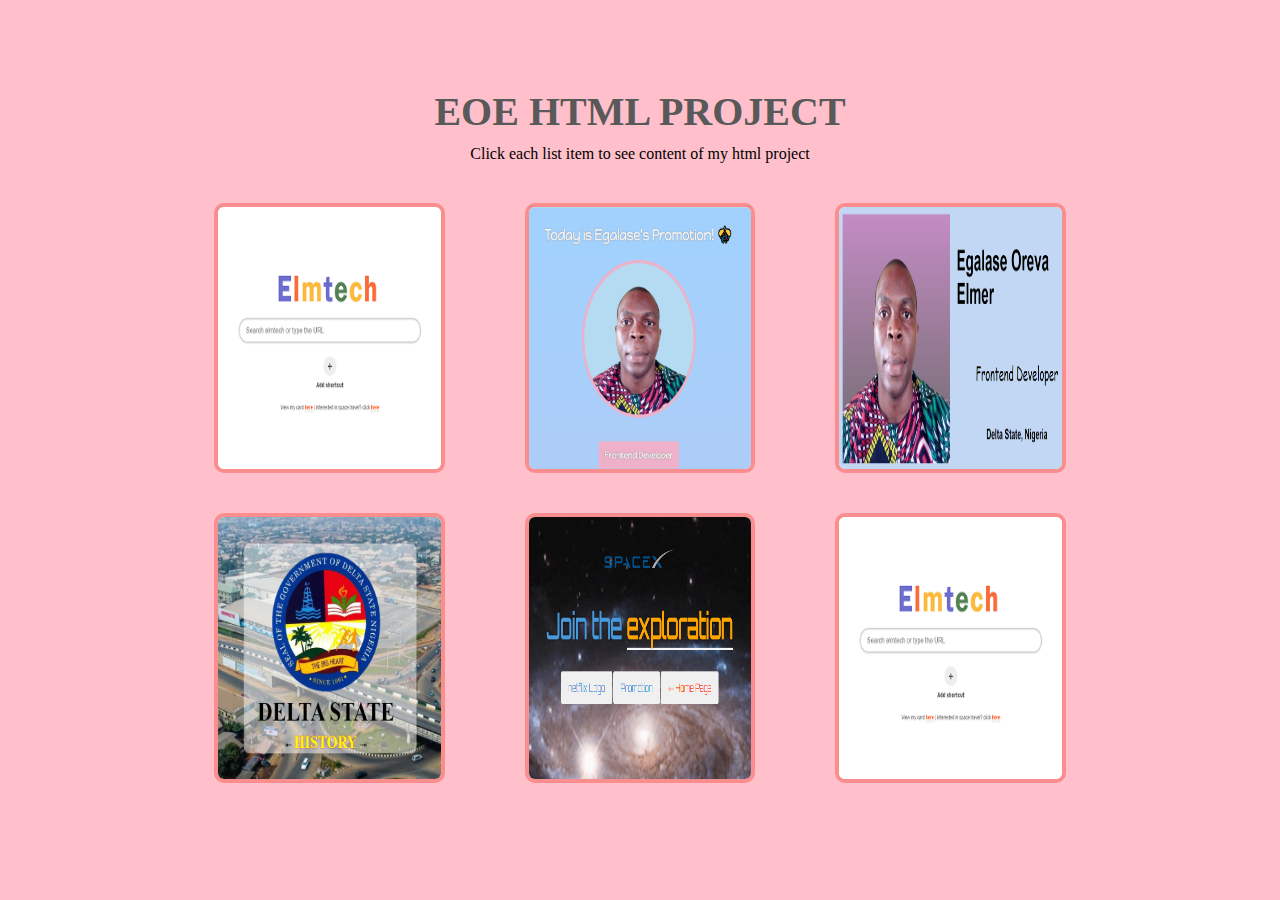
<file: index.html>
<!DOCTYPE html>
<html lang="en">
<head>
    <meta charset="UTF-8">
    <meta http-equiv="X-UA-Compatible" content="IE=edge">
    <meta name="viewport" content="width=device-width, initial-scale=1.0">
    <link rel="stylesheet" href="./index.css">
    <title>elmTech | Home</title>
</head>
<body>
    <h1>EOE HTML PROJECT</h1>
    <p>Click each list item to see content of my html project</p>
    <div class="project-list">
        <div class="project" id="browser-app">
            <a href="./browser/browser.html">
                <img src="./img/browser-app.png" alt="browser-app">
            </a>
        </div>
        <div class="project" id="promotion-app">
            <a href="./promotion/promotion.html">
                <img src="./img/promotion-app.png" alt="promotion-app">
            </a>
        </div>
        <div class="project" id="card-app">
            <a href="./card/card.html">
                <img src="./img/card-app.png" alt="card-app">
            </a>
        </div>
        <div class="project" id="delta-app">
            <a href="./delta/delta.html">
                <img src="./img/delta-app.png" alt="delta-app">
            </a>
        </div>
        <div class="project" id="space-app">
            <a href="./space/space.html">
                <img src="./img/space-app.png" alt="space-app">
            </a>
        </div>
        <div class="project" id="browser-app">
            <a href="./browser/browser.html">
                <img src="./img/browser-app.png" alt="browser-app">
            </a>
        </div>
    </div>
</body>
</html>
</file>
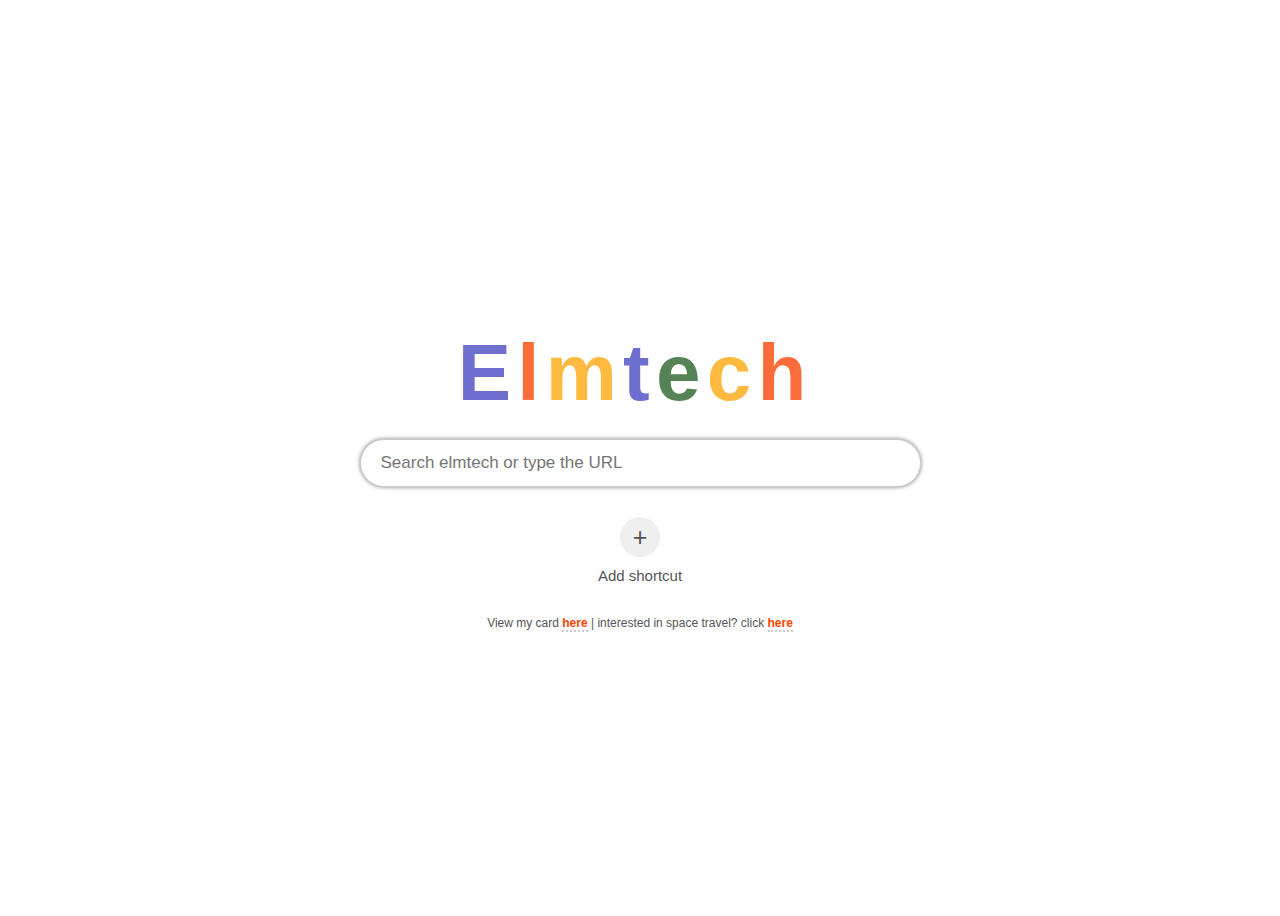
<file: browser/browser.html>
<!DOCTYPE html>
<html lang="en">
<head>
    <meta charset="UTF-8">
    <meta http-equiv="X-UA-Compatible" content="IE=edge">
    <meta name="viewport" content="width=device-width, initial-scale=1.0">
    <link rel="stylesheet" href="./browser.css">
    <title>elmTech | Search</title>
</head>
<body>
    <div class="wrapper">
        <h1>
            <span>E</span>
            <span>l</span>
            <span>m</span>
            <span>t</span>
            <span>e</span>
            <span>c</span>
            <span>h</span>
        </h1>
        <input 
            class="search-input"
            type="search" 
            name="search" 
            id="search"
            placeholder="Search elmtech or type the URL"
        >
        <div class="addShortcut">
            <div class="tile-icon">+</div>
            <div class="tile-title">Add shortcut</div>
        </div>
        <p class="link-wrapper">
            View my card <a class="card-link" href="#">here</a> | 
            interested in space travel? click <a class="card-link"  href="#">here</a></p>
    </div>
</body>
</html>
</file>
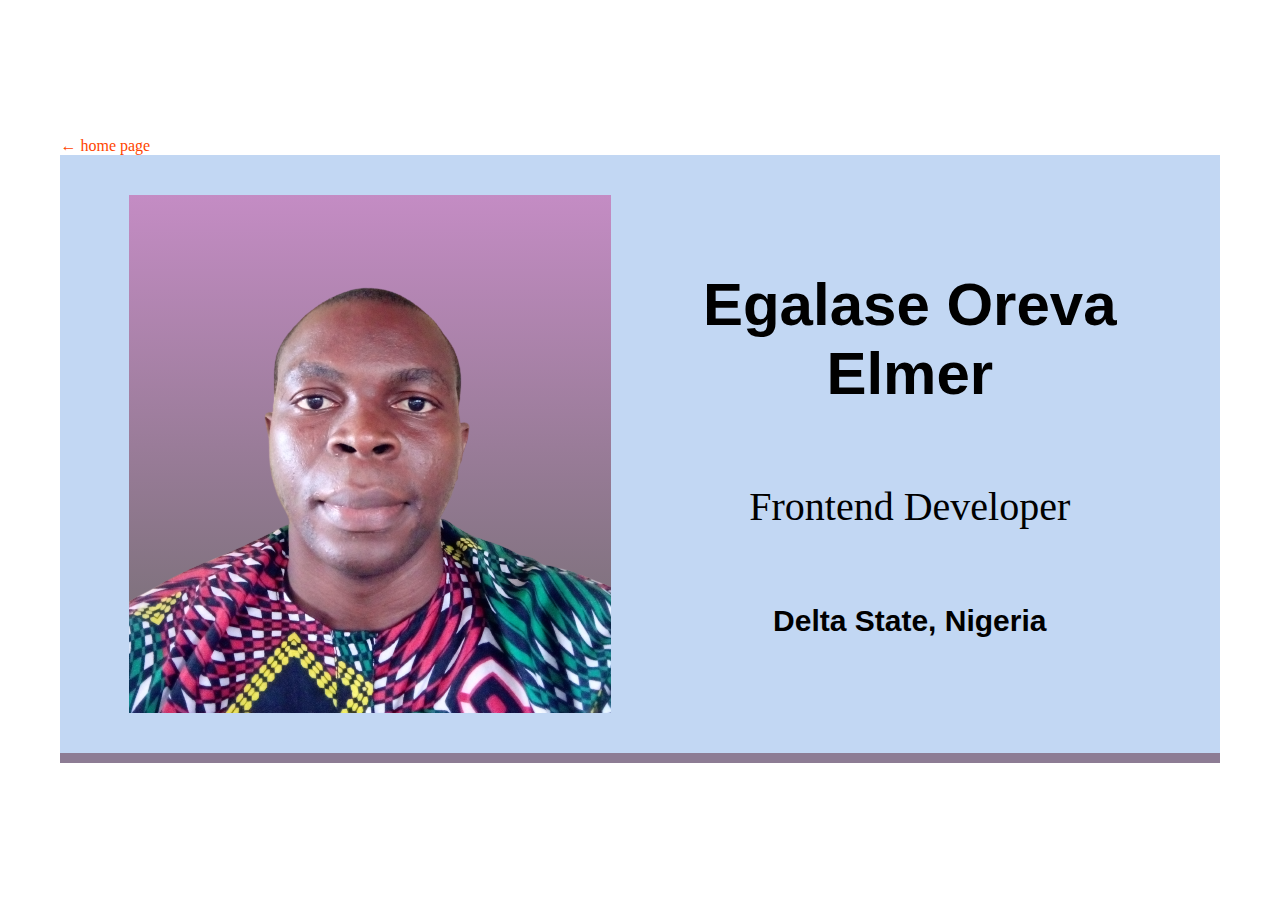
<file: card/card.html>
<!DOCTYPE html>
<html lang="en">
<head>
    <meta charset="UTF-8">
    <meta http-equiv="X-UA-Compatible" content="IE=edge">
    <meta name="viewport" content="width=device-width, initial-scale=1.0">
    <link rel="stylesheet" href="./card.css">
    <title>elmTech | Card</title>
</head>
<body>
    <div class="card">
        <div class="main-wrapper">
            <div><a class="back-to-home" href="../index.html">&larr; home page</a></div>
            <div class="card-wrapper">
                <div class="img-wrapper">
                    <img src="./card-img/me.png" alt="myself">
                </div>
                <div class="text-wrapper">
                    <h2 class="card-title">Egalase Oreva Elmer</h2>
                    <h3 class="card-sub-title">Frontend Developer</h3>
                    <p>Delta State, Nigeria</p>  
                </div>
            </div>
    </div>
    </div>
</body>
</html>
</file>
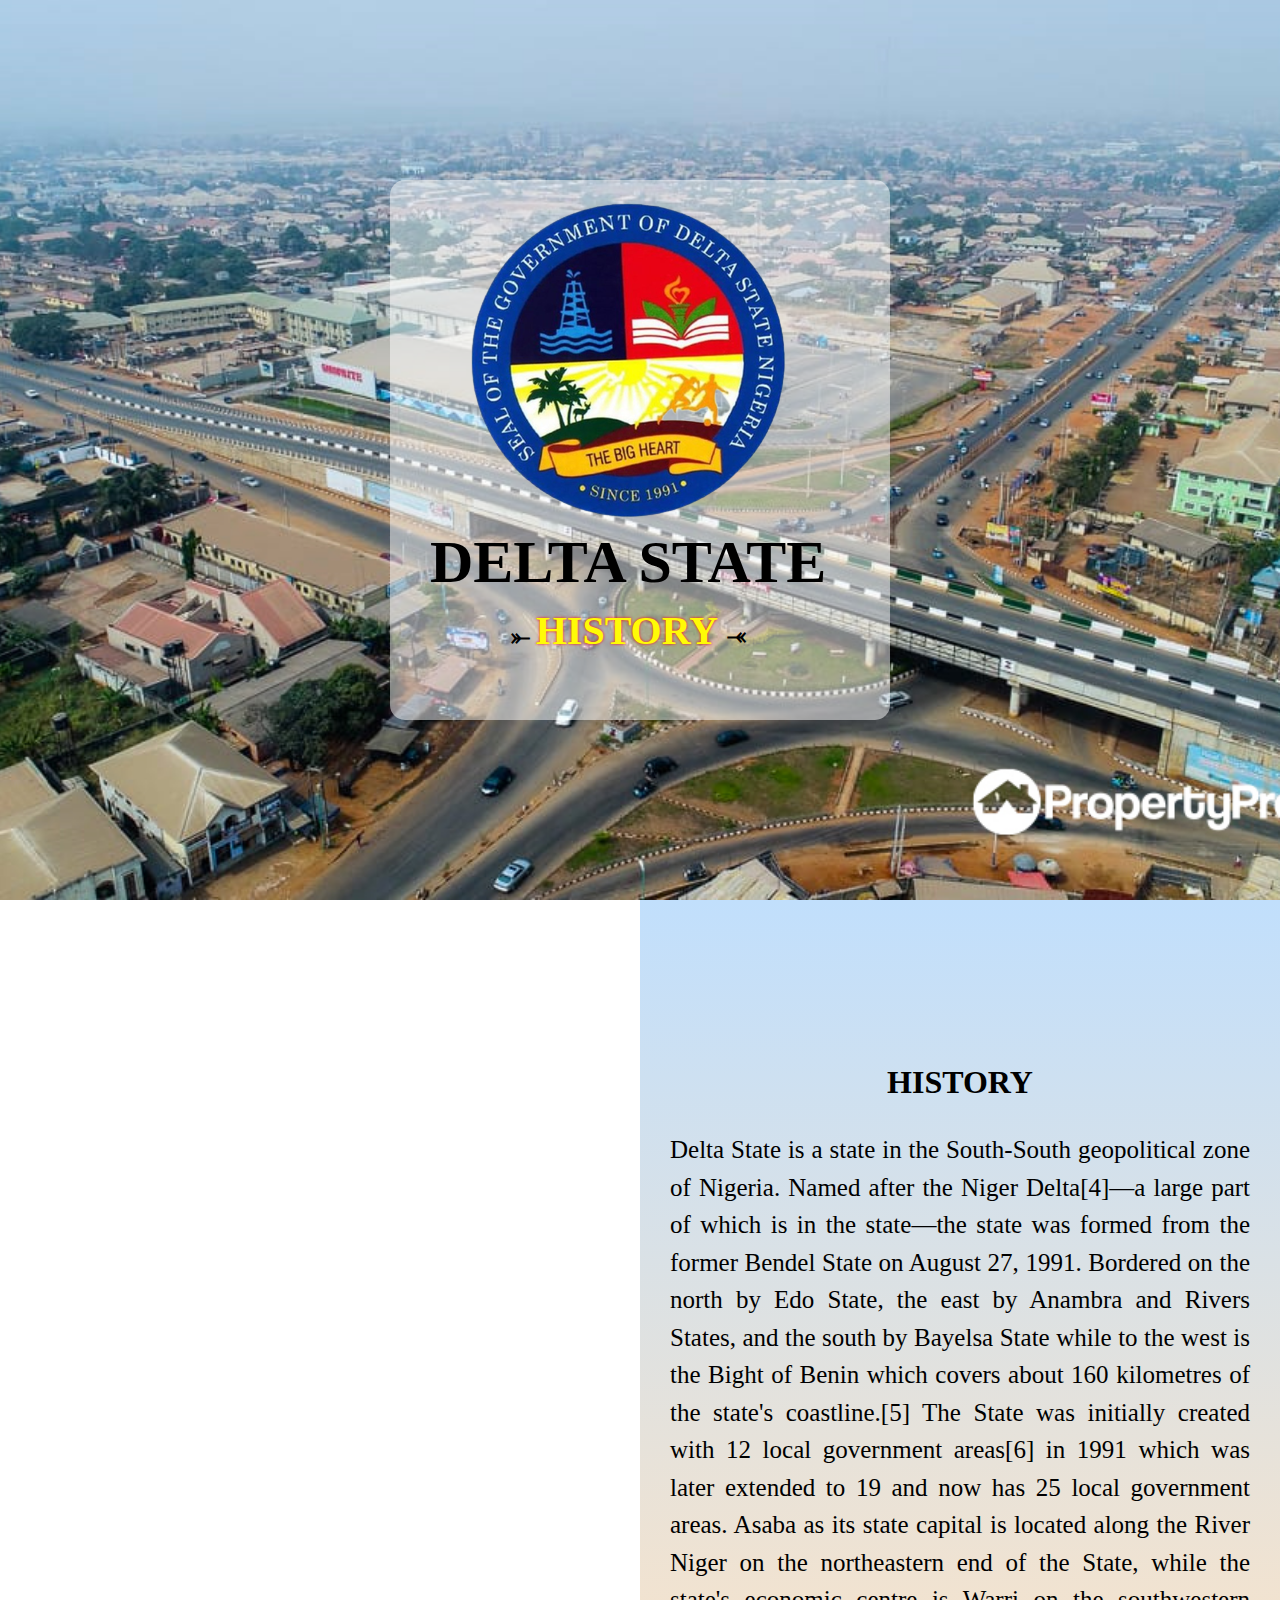
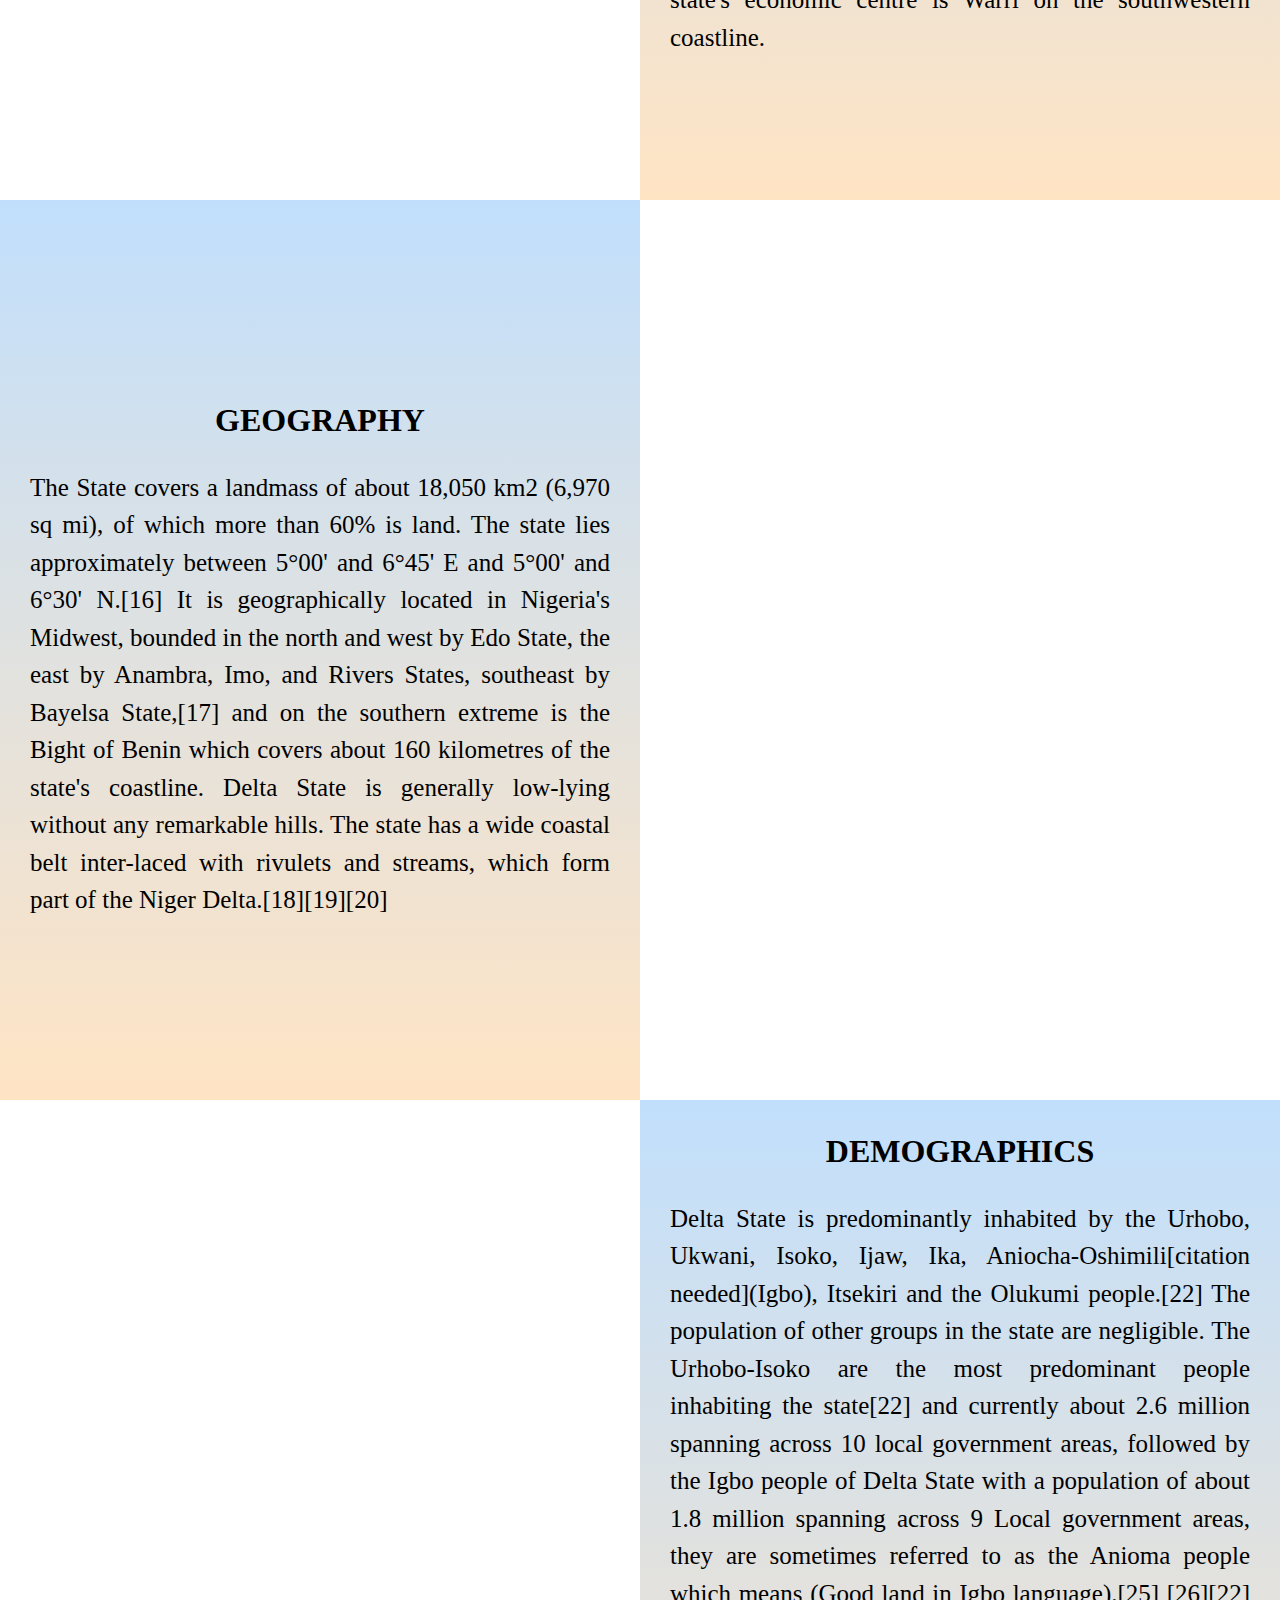
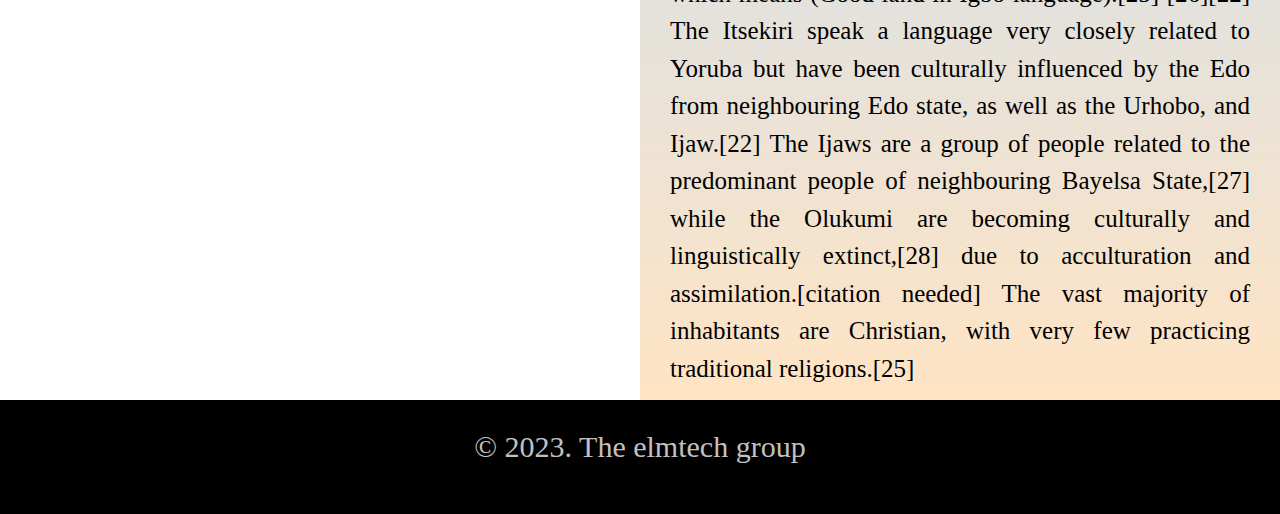
<file: delta/delta.html>
<!DOCTYPE html>
<html lang="en">
<head>
    <meta charset="UTF-8">
    <meta http-equiv="X-UA-Compatible" content="IE=edge">
    <meta name="viewport" content="width=device-width, initial-scale=1.0">
    <link rel="stylesheet" href="./delta.css">
    <title>elmTech | History</title>
</head>
<body>
<div class="bg" id="hero">
    <div class="wrapper">
        <div class="bg-transparent"></div>
        <div class="hero-content">
            <img src="delt-img/Seal_of_delta_State.png" alt="logo" />
            <h1>DELTA STATE</h1>
            <h2>&rAtail; <span> HISTORY </span>  &lAtail;</h2>
        </div>
    </div>
</div>
<section class="bg"  id="history">
    <div class="about-bg" id="history">
    </div>
    <div class="about-content">
        <h1 class="about-title">HISTORY</h1>
        <p class="about-text">
            Delta State is a state in the South-South geopolitical zone of Nigeria. Named after the Niger Delta[4]—a large part of which is in the state—the state was formed from the former Bendel State on August 27, 1991. Bordered on the north by Edo State, the east by Anambra and Rivers States, and the south by Bayelsa State while to the west is the Bight of Benin which covers about 160 kilometres of the state's coastline.[5] The State was initially created with 12 local government areas[6] in 1991 which was later extended to 19 and now has 25 local government areas. Asaba as its state capital is located along the River Niger on the northeastern end of the State, while the state's economic centre is Warri on the southwestern coastline.
        </p>
        
    </div>
</section>

<section class="bg">
    <div class="about-content">
        <h1 class="about-title">GEOGRAPHY</h1>
        <p class="about-text">
            The State covers a landmass of about 18,050 km2 (6,970 sq mi), of which more than 60% is land. The state lies approximately between 5°00' and 6°45' E and 5°00' and 6°30' N.[16] It is geographically located in Nigeria's Midwest, bounded in the north and west by Edo State, the east by Anambra, Imo, and Rivers States, southeast by Bayelsa State,[17] and on the southern extreme is the Bight of Benin which covers about 160 kilometres of the state's coastline. Delta State is generally low-lying without any remarkable hills. The state has a wide coastal belt inter-laced with rivulets and streams, which form part of the Niger Delta.[18][19][20]
        </p>
       
    </div>
    <div class="about-bg" id="geography">
    </div>
</section>
<section class="bg">
    <div class="about-bg" id="demograph">
    </div>
    <div class="about-content">
        <h1 class="about-title">DEMOGRAPHICS</h1>
        <p class="about-text">
            Delta State is predominantly inhabited by the Urhobo, Ukwani, Isoko, Ijaw, Ika, Aniocha-Oshimili[citation needed](Igbo), Itsekiri and the Olukumi people.[22] The population of other groups in the state are negligible.
The Urhobo-Isoko are the most predominant people inhabiting the state[22] and currently about 2.6 million spanning across 10 local government areas, followed by the Igbo people of Delta State with a population of about 1.8 million spanning across 9 Local government areas, they are sometimes referred to as the Anioma people which means (Good land in Igbo language).[25] [26][22] The Itsekiri speak a language very closely related to Yoruba but have been culturally influenced by the Edo from neighbouring Edo state, as well as the Urhobo, and Ijaw.[22] The Ijaws are a group of people related to the predominant people of neighbouring Bayelsa State,[27] while the Olukumi are becoming culturally and linguistically extinct,[28] due to acculturation and assimilation.[citation needed]

The vast majority of inhabitants are Christian, with very few practicing traditional religions.[25]
        </p>
        
    </div>
</section>
<footer>
    <p>
        &copy; 2023. The elmtech group
    </p>
</footer>
</body>
</html>
</file>
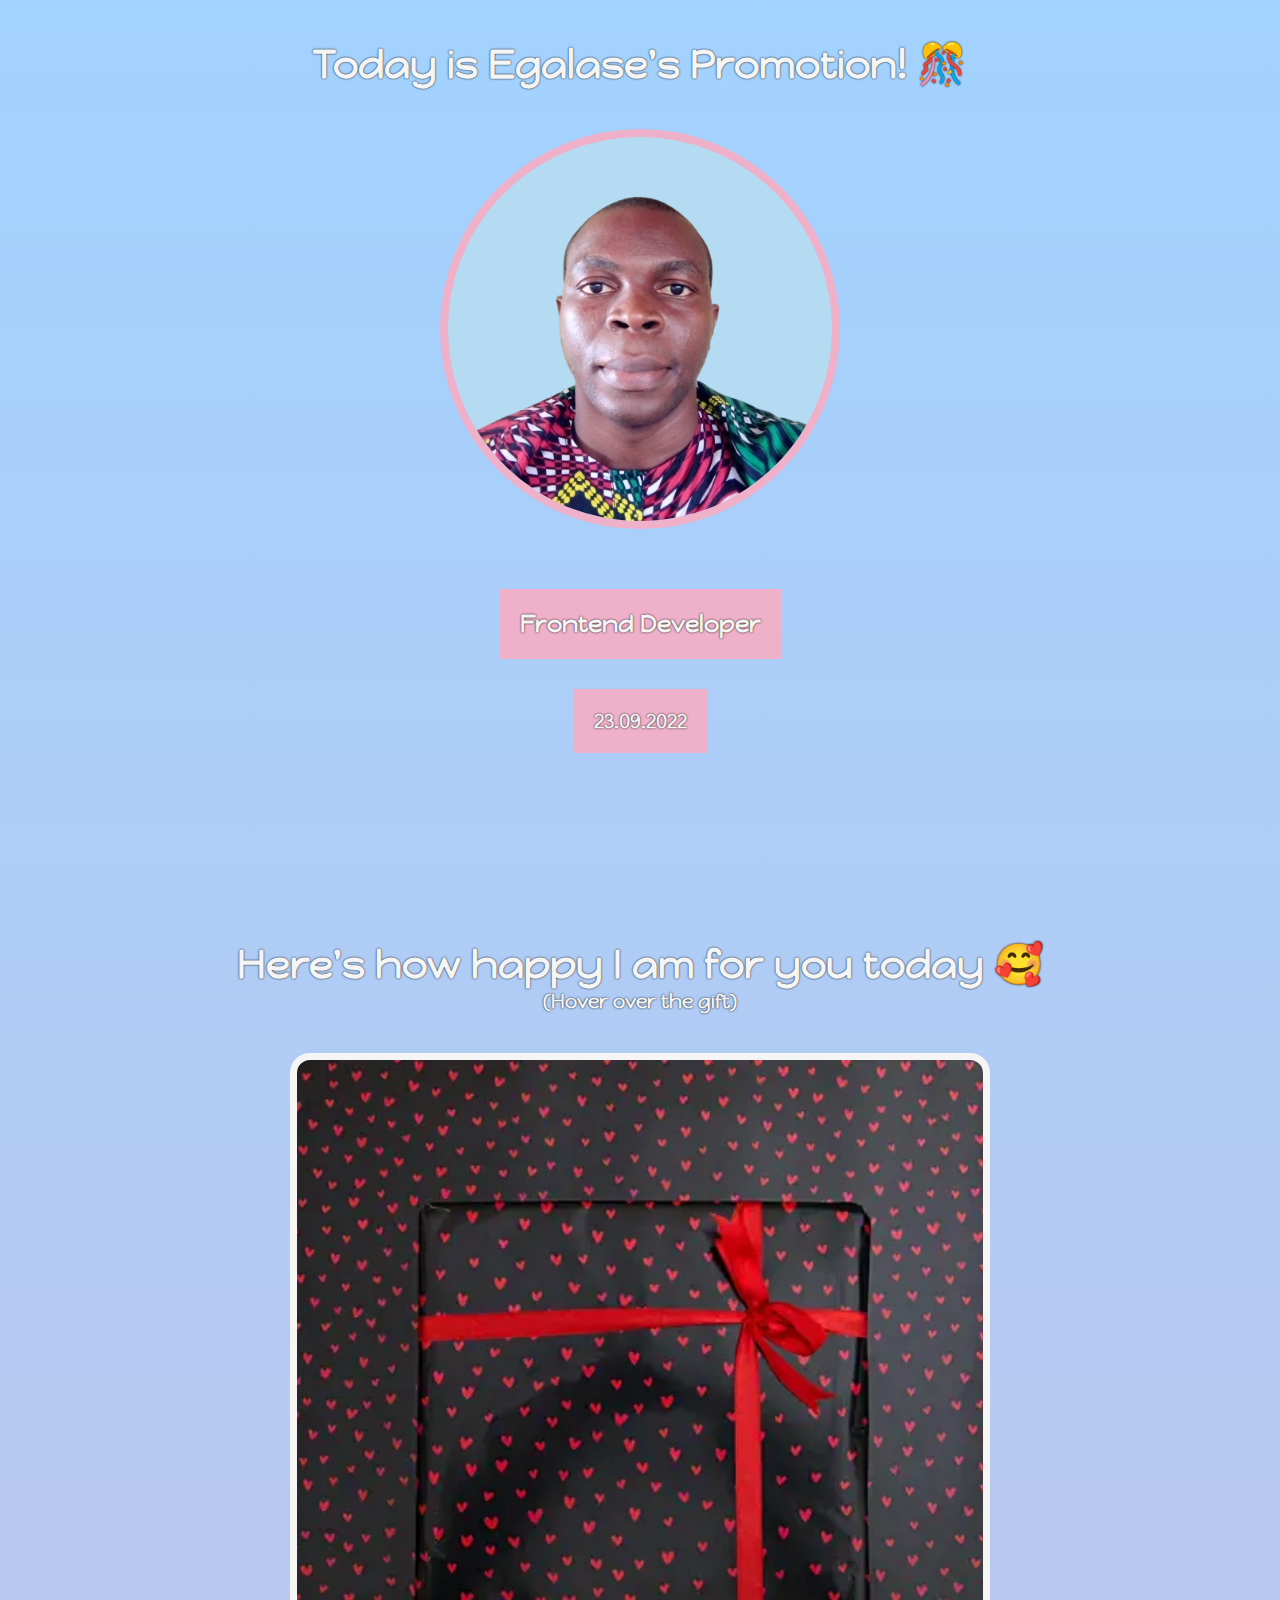
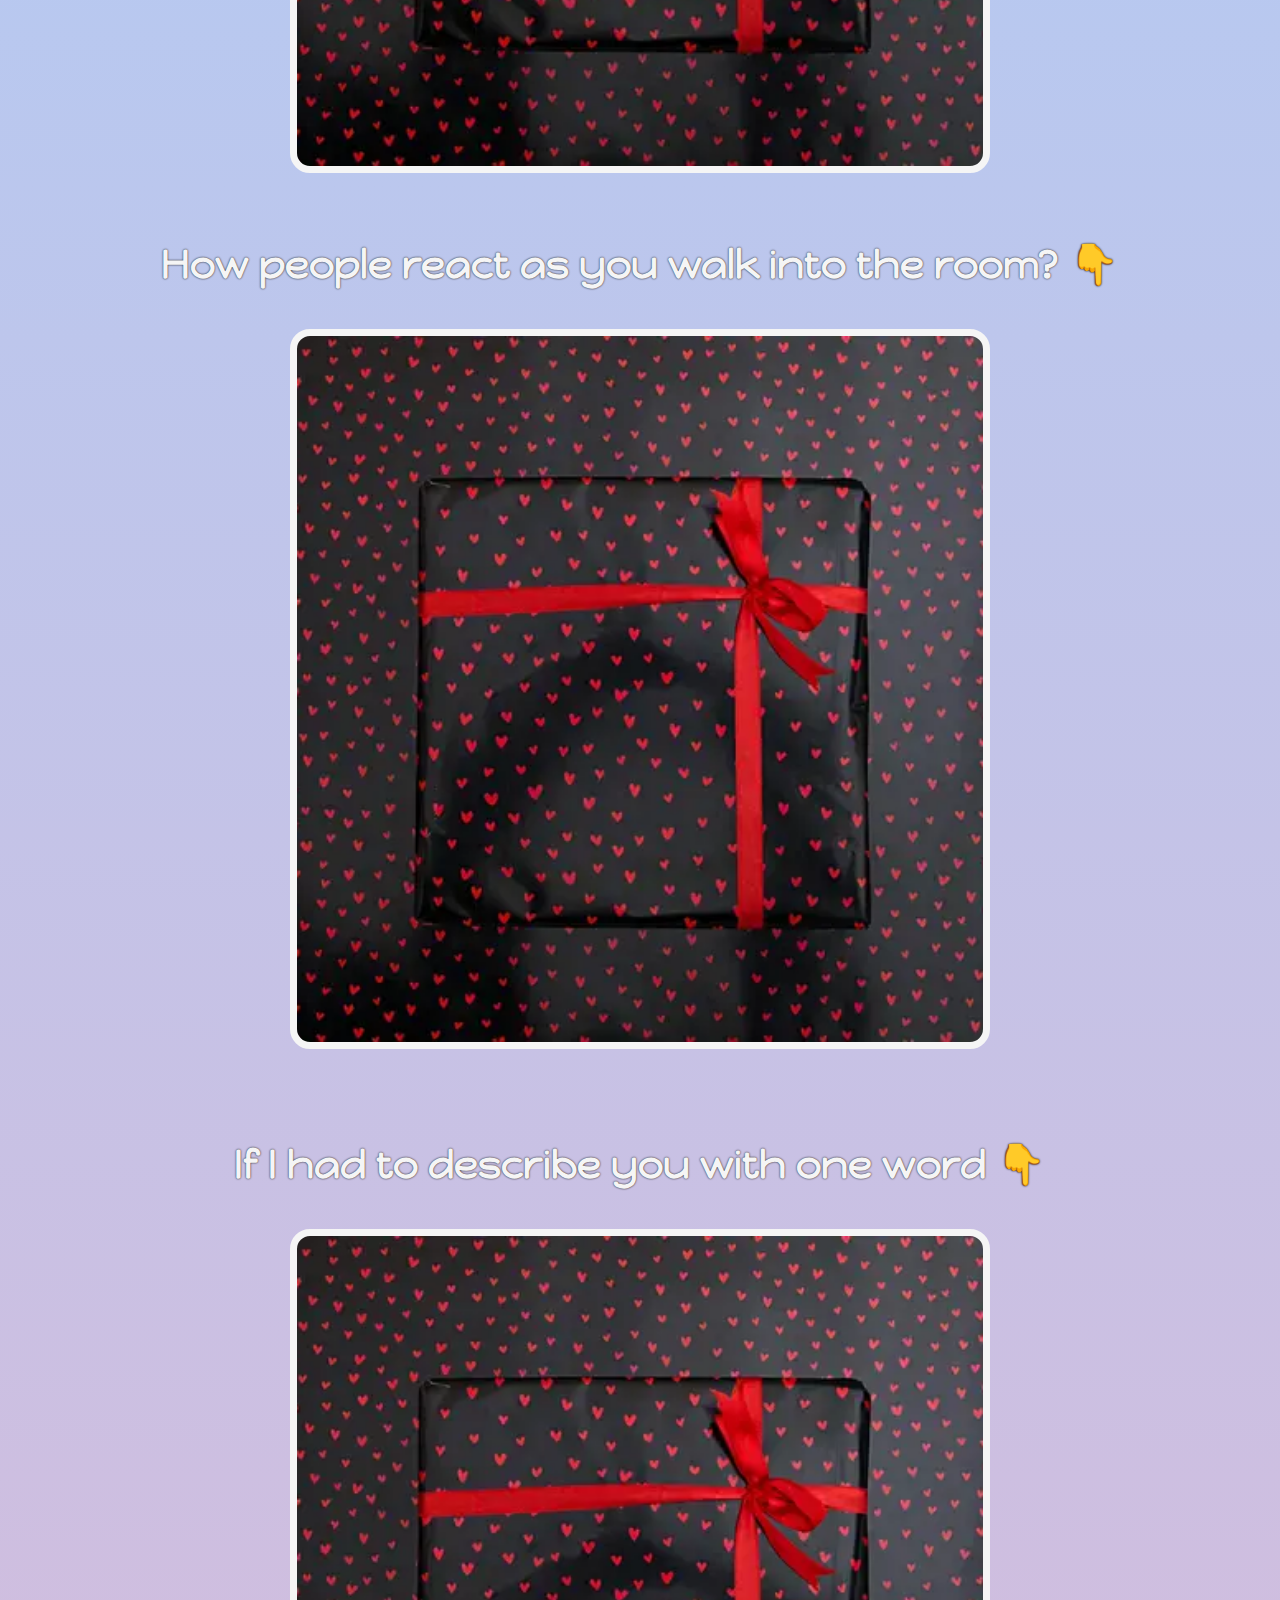
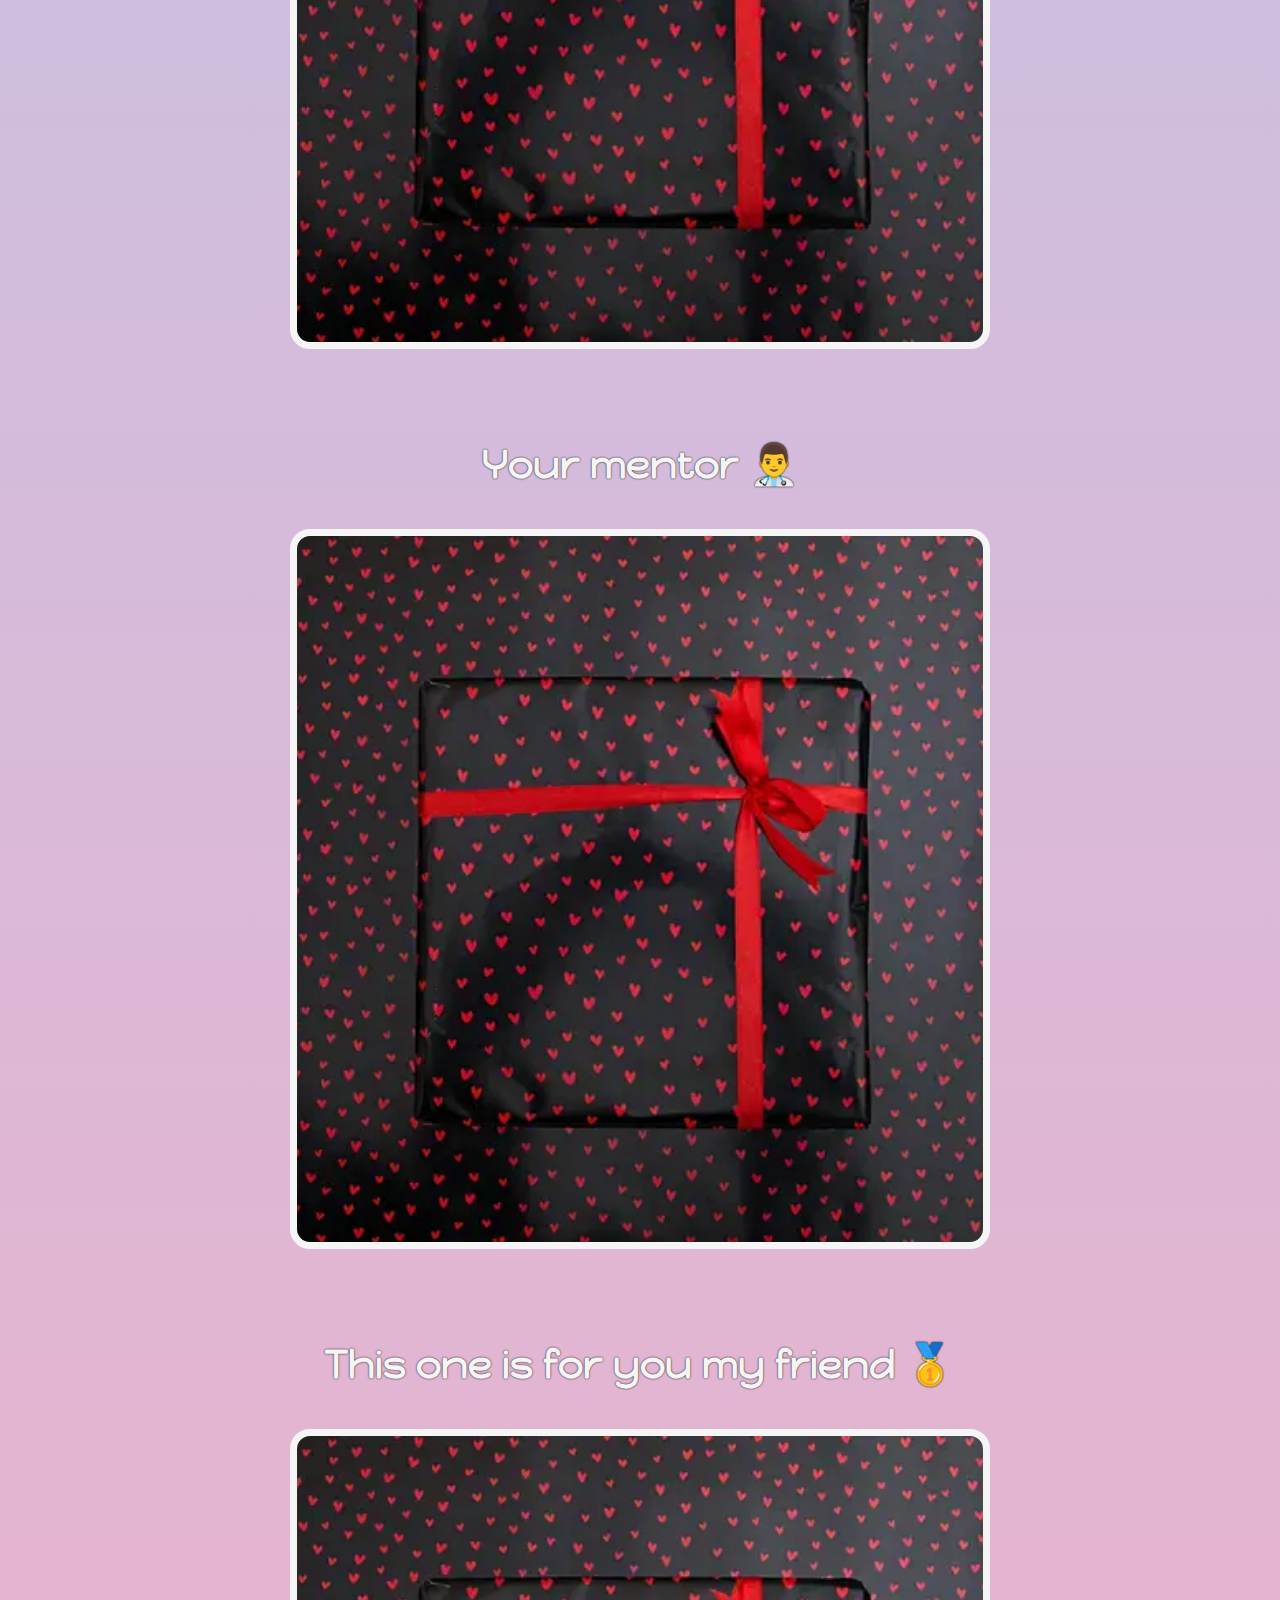
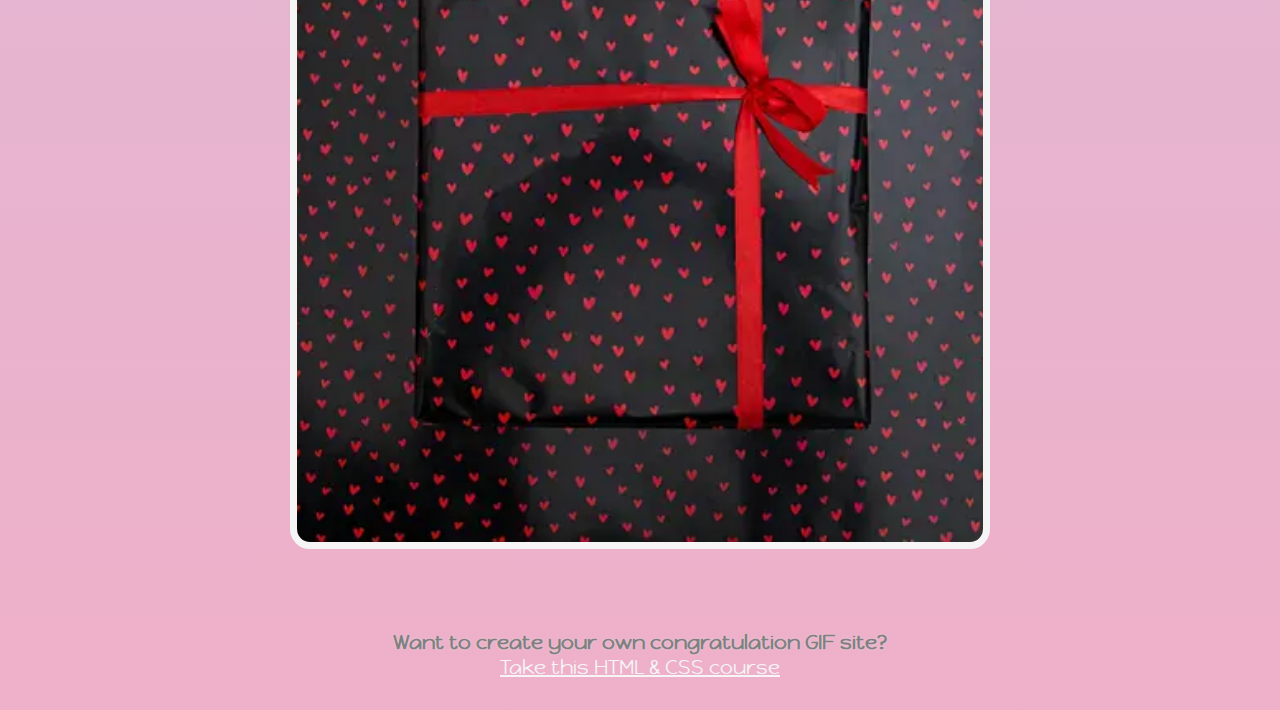
<file: promotion/promotion.html>
<!DOCTYPE html>
<html lang="en">
<head>
    <meta charset="UTF-8">
    <meta http-equiv="X-UA-Compatible" content="IE=edge">
    <meta name="viewport" content="width=device-width, initial-scale=1.0">
    <link rel="stylesheet" href="./promotion.css">
    <title>elmTech | Promotion</title>
</head>
<body>
<div class="promo">
    <div class="landing">
        <h1>Today is Egalase's Promotion! 🎊</h1>
        <img src="./promo-img/me.png" alt="myself">
        <h2>Frontend Developer</h2>
        <h3>23.09.2022</h3>
    </div>
    <div class="views">
        <h1>Here's how happy I am for you today 🥰</h1>
        <h3>(Hover over the gift)</h3>
        <div class="gift-wrapper" id="happy-img"></div>
    </div>
    <div class="views">
        <h1>How people react as you walk into the room? 👇</h1>
        <div class="gift-wrapper" id="welcome-img"></div>
    </div>
    <div class="views">
        <h1>If I had to describe you with one word 👇</h1>
        <div class="gift-wrapper" id="best-img"></div>
    </div>
    <div class="views">
        <h1>Your mentor 👨‍⚕️</h1>
        <div class="gift-wrapper" id="mark-img"></div>
    </div>
    <div class="views">
        <h1>This one is for you my friend 🥇</h1>
        <div class="gift-wrapper" id="celebrate-img">
        </div>
    </div>
    <footer>
        <p>Want to create your own congratulation GIF site? </p>
            <a href="#"> Take this HTML & CSS course</a>
    </footer>
</div>
    
</body>
</html>
</file>
<file: index.css>
*{
    margin: 0;
    padding: 0;
    box-sizing: border-box;
}
h1{
    font-size: 40px;
    margin: 10px 0;
    color: rgb(90, 89, 89);
}
body{
    width: 100%;
    min-height: 100vh;
    background: pink;
    display: flex;
    align-items: center;
    justify-content: center;
    flex-direction: column;
}
.project-list{
    margin: 20px 40px;
    display: flex;
    align-items: center;
    flex-wrap: wrap;
    width: 90%;
    display: flex;
    align-items: center;
    justify-content: center;
}
.project{
    border: 4px solid rgb(250, 141, 141);
    height: 30vh;
    width: 20%;
    border-radius: 10px;
    margin: 20px 40px;
    position: relative;
}
.project{
    background-color: #fff;
    overflow: hidden;
}
.project:hover::before{
    background-color:rgb(250, 141, 141);
    color: #fff;
    padding: 10px;
    z-index: 9;
    position: absolute;
    border-bottom-right-radius: 5px;
}
#browser-app:hover::before{
    content: "Browser app";
}
#promotion-app:hover::before{
    content: "Promotion app";
}
#card-app:hover::before{
    content: "My card app";
}
#delta-app:hover::before{
    content: "History app";
}
#space-app:hover::before{
    content: "Space app";
}
.project img{
    width: 100%;
    height: 100%;
    cursor: pointer;
}
.project img:hover{
    animation: move 1s ease-in-out forwards reverse;
}
@keyframes move {
    100%{
        transform: translateY(40px);
    }
}
@media (max-width:768px) {
    h1{
        text-align: center;
    }
    .project-list {
        margin: 20px 10px;
    }
    .project {
        width: 40%;
        height: 40vh;
        margin: 20px;
    }    
}
@media (max-width:425px) {
    h1,p{
        text-align: center;
    }
    .project-list {
        margin: 20px 10px;
    }
    .project {
        width: 100%;
        height: 35vh;
    }    
}
</file>
<file: browser/browser.css>
/* home page */
:root{
    --tile-size: 112px;
    --color-blue: rgb(110, 110, 207);
    --color-red: rgb(250, 109, 58);
    --color-yellow: rgb(253, 186, 62);
    --color-green: rgb(85, 131, 85);
}
.wrapper{
    width: 100%;
    height: 100vh;
    display: flex;
    flex-direction: column;
    align-items: center;
    justify-content: center;
    font-family: 'Franklin Gothic Medium', 'Arial Narrow', Arial, sans-serif;
}
.search-input{
    width: 561px;
    line-height: 44px;
    border-radius: 40px;
    border: 1px solid #ccc;
    padding-left: 20px;
    outline: none;
    font-size: 17px;
    box-shadow: 0px 0px 4px rgba(0, 0, 0, 0.5);
}

h1{
    font-size: 80px;
    text-align: center;
    margin-bottom: 20px;
}

span{
    margin-left: -16px;
}
span:nth-child(1){
    color: var(--color-blue);
}
span:nth-child(2){
    color: var(--color-red);
}
span:nth-child(3){
    color: var(--color-yellow);
}
span:nth-child(4){
    color: var(--color-blue);
}
span:nth-child(5){
    color: var(--color-green);
}
span:nth-child(6){
    color: var(--color-yellow);
}
span:nth-child(7){
    color: var(--color-red);
}
.addShortcut{
    border-radius: 6px;
    width: var(--tile-size);
    margin-top: 10px;
    display: block;
    margin-left: auto;
    margin-right: auto;
    padding: 20px 10px;
    display: flex;
    flex-direction: column;
    align-items: center;
    cursor: pointer;
}
.addShortcut:hover{
    background: rgba(241, 243, 244, 1);
}
.tile-icon{
    width: 40px;
    height: 40px;
    display: flex;
    align-items: center;
    justify-content: center;
    background: rgb(240, 239, 239);
    border-radius: 50%;
    font-size: 25px;
    color: rgb(85, 85, 85);
    margin-bottom: 10px;
}
.tile-title{
    font-weight: 300;
    font-size: 15px;
    color: rgb(85, 85, 85);
}
.link-wrapper{
    color: rgb(85, 85, 85);
    font-size: 12px;
    text-align: center;
    font-family: Arial, Helvetica, sans-serif;
}
.card-link{
    font-weight: bold;
    text-decoration: none;
    color: orangered;
    border-bottom: 2px dotted #ccc;
}

@media (max-width:425px) {
    h1 {
        font-size: 70px;
    }
    .search-input {
        width: 90%;
        margin: 10px 0; 
    }
}
</file>
<file: card/card.css>
*{
    margin: 0;
    padding: 0;
    box-sizing: border-box;
}
.card{
    width: 100%;
    min-height: 100vh;
    display: flex;
    align-items: center;
    justify-content: center;
    flex-direction: column;
}
.card-wrapper{
    min-width: 80%;
    display: flex;
    padding: 40px;
    background: rgb(194, 215, 243);
    border-bottom: 10px solid rgb(141, 124, 148);
}
.img-wrapper{
    display: flex;
    align-items: center;
    justify-content: center;
    flex: 1;
}
.text-wrapper{
    flex: 1;
    font-family: Arial, "Helvetica Neue", Helvetica, sans-serif;
    display: flex;
    flex-direction: column;
    align-items: center;
    justify-content: space-evenly;
    text-align: center;
}
img{
    background: linear-gradient(to bottom,rgb(196, 140, 196),rgb(109, 107, 107)) ;
}
.card-title{
    font-size: 60px;
}
.card-sub-title{
    font-size: 40px;
    font-weight: 300;
    font-family:cursive;
}
.text-wrapper p{
    font-size: 30px;
    font-weight: 700;
}
.back-to-home{
    text-decoration: none;
    cursor: pointer;
    color: orangered;
}
@media (max-width:425px) {
    .card-wrapper {
        flex-direction: column;
        padding: 20px;
        width: 100%;
    }

    .img-wrapper {
        display: flex;
        align-items: center;
        justify-content: center;
        flex: 1;
    }
    img {
        width: 100%;
        border-radius: 10px;
        box-shadow: 0px 6px 0px #000;
    }
    .card-title {
        text-align: center;
        font-size: 30px;
        margin: 10px;
        color: rgb(58, 58, 58);
    }
    .card-sub-title{
        font-size: 20px;
        font-weight: bold;
        text-align: center;
        margin-bottom: 10px;
    }
    .text-wrapper p{
        font-size: 20px;
        font-weight: 300;
    }
}
</file>
<file: delta/delta.css>
*{
    margin: 0;
    padding: 0;
    box-sizing: border-box;
}
.bg{
    background-image: url("./delt-img/asaba-2.png");
    background-position: center;
    background-size: cover;
    background-attachment: fixed;
    width: 100%;
    min-height: 100vh;
    display: flex;
    align-items: center;
    justify-content: center;
}
#hero{
    background-image: url("./delt-img/asaba-2.png");
}
.wrapper{
    width: 500px;
    height: 60vh;
    padding: 20px 40px;
    /* border: 8px solid rgb(6, 72, 99); */
    border-radius: 8px;
    position: relative;
}
.bg-transparent{
    width: 100%;
    height: 60vh;
    background-color: #fff;
    position: absolute;
    top: 0;
    left: 0;
    border-radius: 15px;
    opacity: 0.5;
}
.hero-content{
    display: flex;
    flex-direction: column;
    align-items: center;
    position: absolute;
    top: 4%;
    bottom: 0;
    margin: auto;
}
.wrapper h1{
    margin: 10px 0;
    font-size: 60px;
    font-weight: bolder;
}
.wrapper h2 span{
    color: rgb(255, 251, 6);
    text-shadow: 0px 0px 3px rgb(253, 4, 4);
    font-size: 40px;
    font-weight: bold;
}
.about-bg{
    flex: 1;
    height: 100vh;
    background-size: contain;
    background-position: center left;
    background-attachment: fixed;
    background-repeat: no-repeat;
    padding: 30px;
}
#history{
    background-image: url("./delt-img/Delta-State-map.png");
}
#geography{
    background-image: url("./delt-img/geography.png");
    background-position: center right;
}
#demograph{
    background-image: url("./delt-img/demograph.jpg");
}
.about-content{
    flex: 1;
    height: 100vh;
    background: linear-gradient(to bottom, rgb(193, 223, 252), bisque);
    display: flex;
    align-items: center;
    flex-direction: column;
    justify-content: center;
    padding: 30px;
}
.about-title{
    margin: 30px 0;
}
.about-text{
    font-size: 25px;
    margin-bottom: 10px;
    text-align: justify;
    line-height: 1.5em;
}
footer{
    background-color: #000;
    padding: 30px 30px 50px 30px;
}
footer p{
    color: rgb(194, 192, 192);
    text-align: center;
    font-size: 30px;
}

@media (max-width:425px) {
    .wrapper {
        width: 280px;
        height: 60vh;
        padding: 10px;
    }
    .hero-content {
        top: 10px;
        right: 0;
        left: 0;
    }
    .hero-content img{
        width: 90%;
        right: 50%;
    }
    .wrapper h1 {
        font-size: 40px;
        text-align: center;
    }
    .bg {
        background-size: cover;
        background-attachment: fixed;
        width: 100%;
        flex-direction: column;
    }
    .about-bg {
        flex: 1;
        min-height: 40vh;
        width: 100%;
        background-position: center;
        background-repeat: no-repeat;
        padding: 30px;
    }
    #geography,#demograph{
        background-position: center;
        background-repeat: repeat;
        height: 100vh;
    }
    .about-content {
        height: 40vh;
        padding: 20px;
    }
    .about-text {
        font-size: 18px;
        margin-bottom: 10px;
        text-align: justify;
        line-height: 1.5em;
    }
    footer p {
        font-size: 20px;
    }
}
</file>
<file: promotion/promotion.css>
@font-face {
    font-family: "happyMonkey";
    src: url("../font/HappyMonkey.ttf");
}
:root{
    --blue-color: #A2D2FF;
    --red-color: #efb0c9;
    --white-color: whitesmoke;
}
*{
    margin: 0;
    padding: 0;
    box-sizing: border-box;
    color:var(--white-color);
    font-family: "happyMonkey", sans-serif;
}

.promo{
    width: 100%;
    /* min-height: 100vh; */
    display: flex;
    justify-content: center;
    align-items: center;
    flex-direction: column;
    text-align: center;
    background:  linear-gradient(to bottom, var(--blue-color) , var(--red-color) );

}
.landing{
    height: 100vh;
    display: flex;
    align-items: center;
    flex-direction: column;
}
h1{
    margin-top: 40px;
    font-size: 40px;
}
h1,h2,h3{
    text-shadow: 0px 0px 2px #000;
}
.landing img{
    height: 400px;
    width: 400px;
    object-fit: cover;
    background:  rgb(180, 219, 241);
    border: 8px solid var(--red-color);
    border-radius: 50%;
    margin: 40px 0;
}
.landing h2{
    text-align: center;
    background:  var(--red-color);
    padding: 20px;
    margin: 20px 0;
    display: inline;
}
.landing h3{
    display: inline;
    background:  var(--red-color);
    margin: 10px 0;
    padding: 20px;
    text-align: center;
}
.views{
    height: 100vh;
}
.views p{
    color: var(--white-color);
}
.gift-wrapper{
    width: 700px;
    height: 80vh;
    margin: 40px auto;
    position: relative;
    border: 7px solid var(--white-color);
    border-radius: 20px;
    overflow: hidden;
    background-image: url("./promo-img/giftWrapper.jpg");
    background-size: cover;
    background-position: center;
}

#happy-img:hover{
    background-image: url("./promo-img/happy.gif");
}
#welcome-img:hover{
    background-image: url("./promo-img/welcome.gif");
}
#best-img:hover{
    background-image: url("./promo-img/best.gif");
}
#mark-img:hover{
    background-image: url("./promo-img/mark.gif");
}
#celebrate-img:hover{
    background-image: url("./promo-img/celebrate.gif");
}

footer{
    font-size: 20px;
    padding: 30px;

}
footer p{
    color: gray;
    font-weight: bold;
    text-shadow: 0 0 2px #e6d8de;
}

@media (max-width:425px) {
    h1 {
        margin-top: 40px;
        margin: 60px 10px 0 10px;
        font-size: 30px;
    }
    .landing img {
        height: 90%;
        width: 90%;
        margin: 40px 0 20px 0;
    }
    .views {
        height: 80vh;
    }
    .gift-wrapper {
        width: 280px;
        height: 50vh;
        border: 4px solid var(--white-color);
        border-radius: 10px;
    }
    p {
        margin-bottom: 10px;
    }
}
</file>
